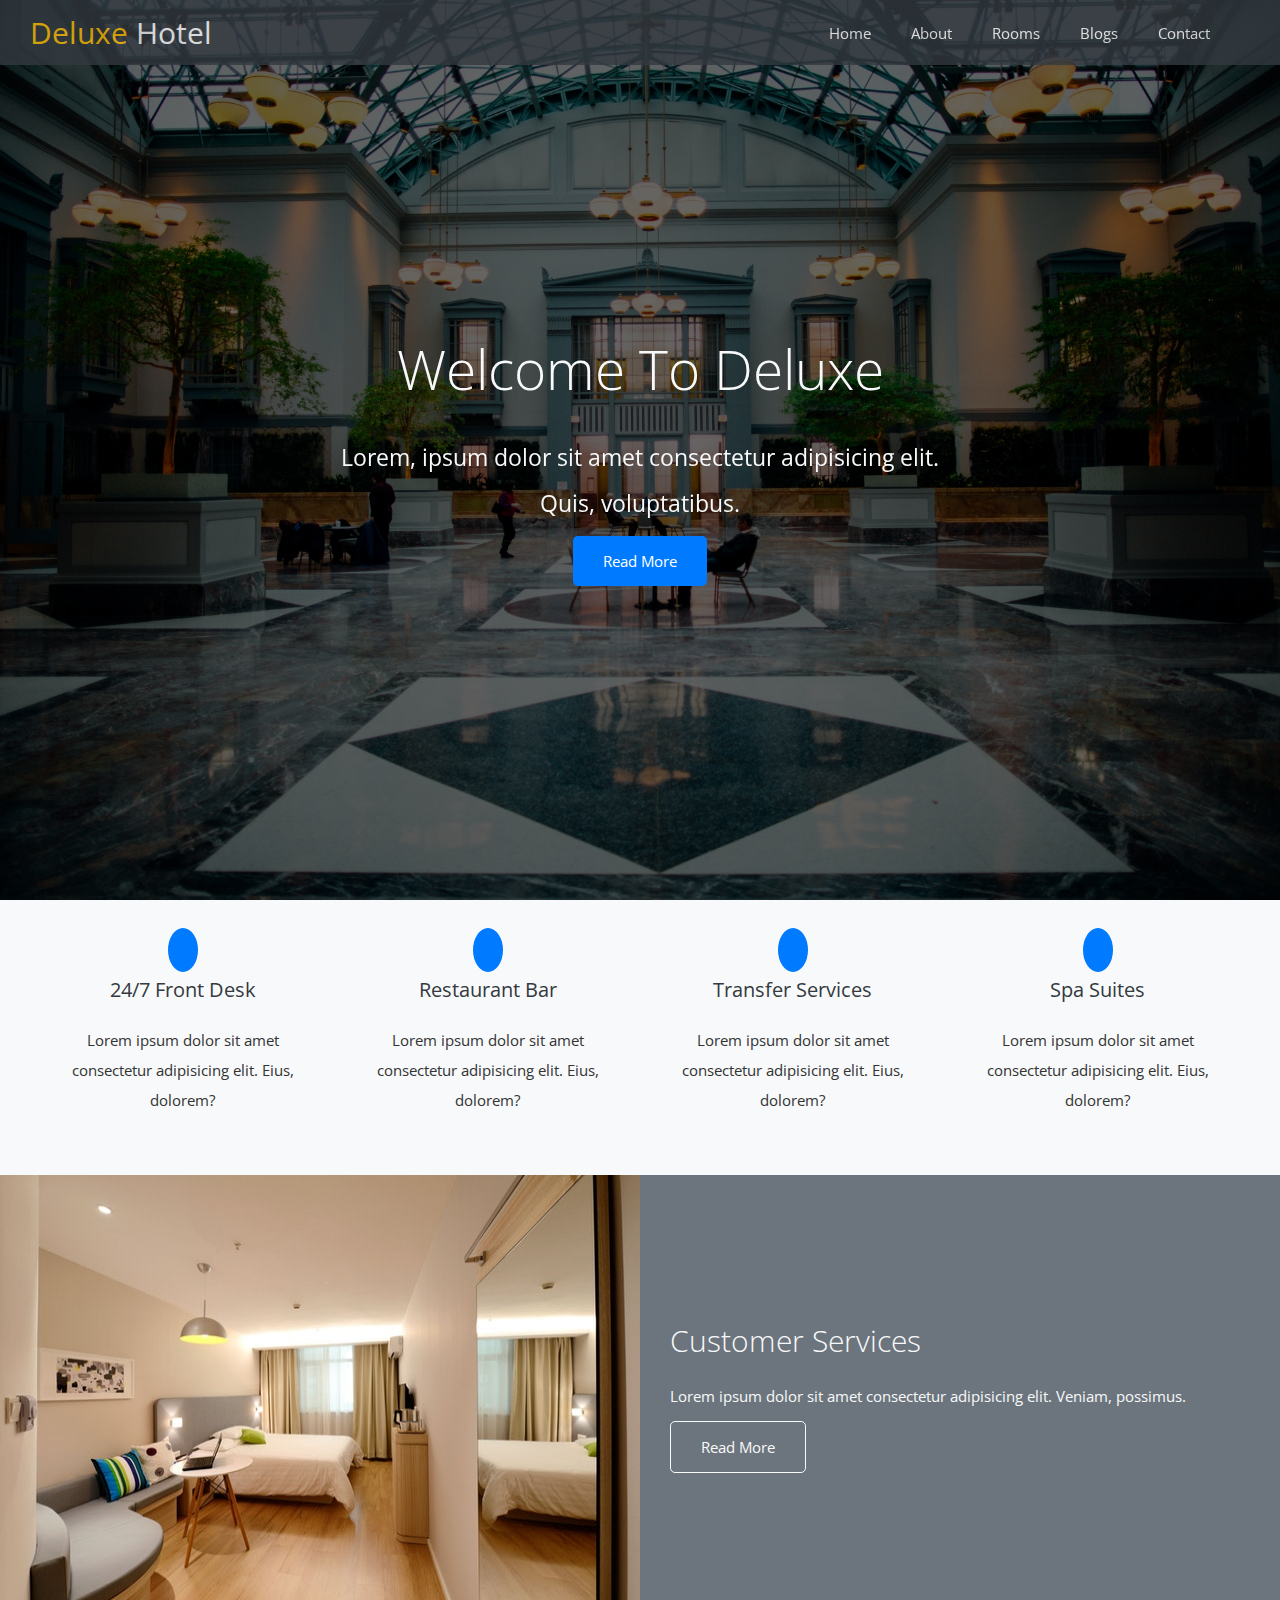
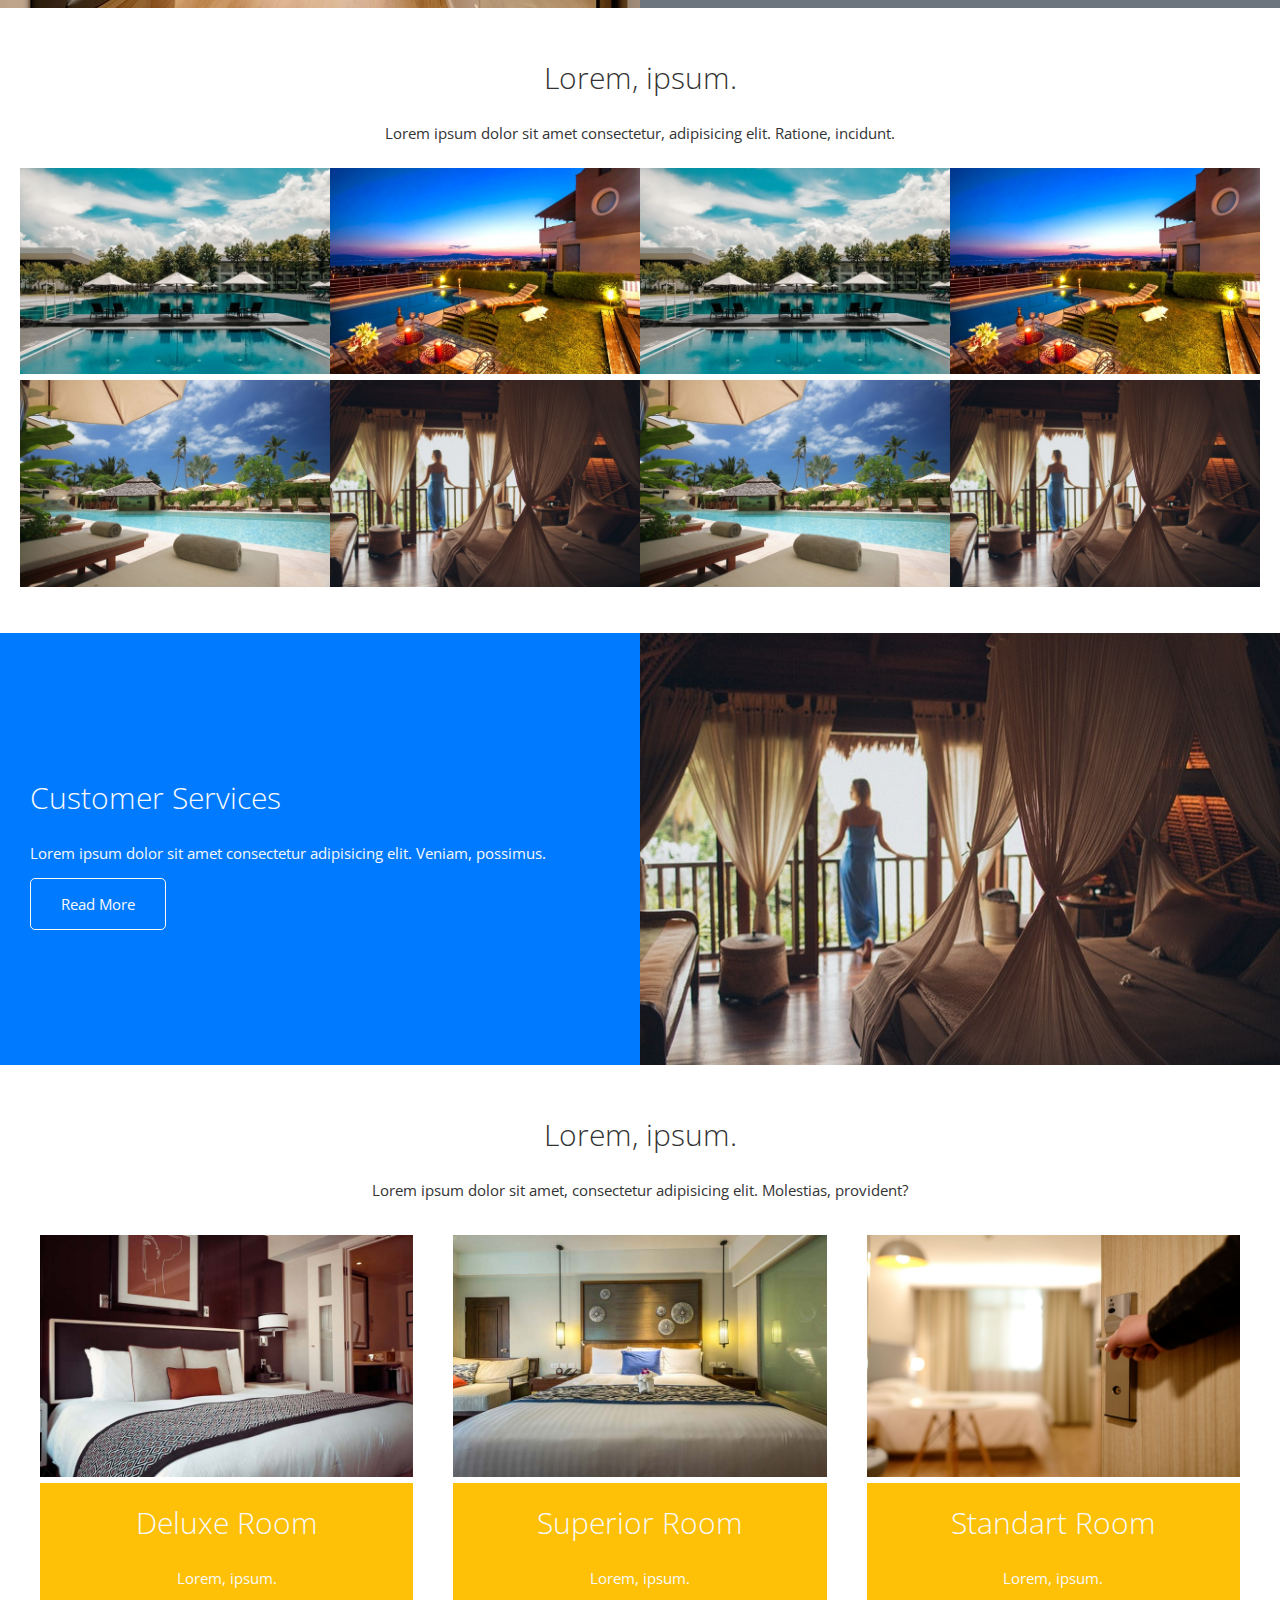
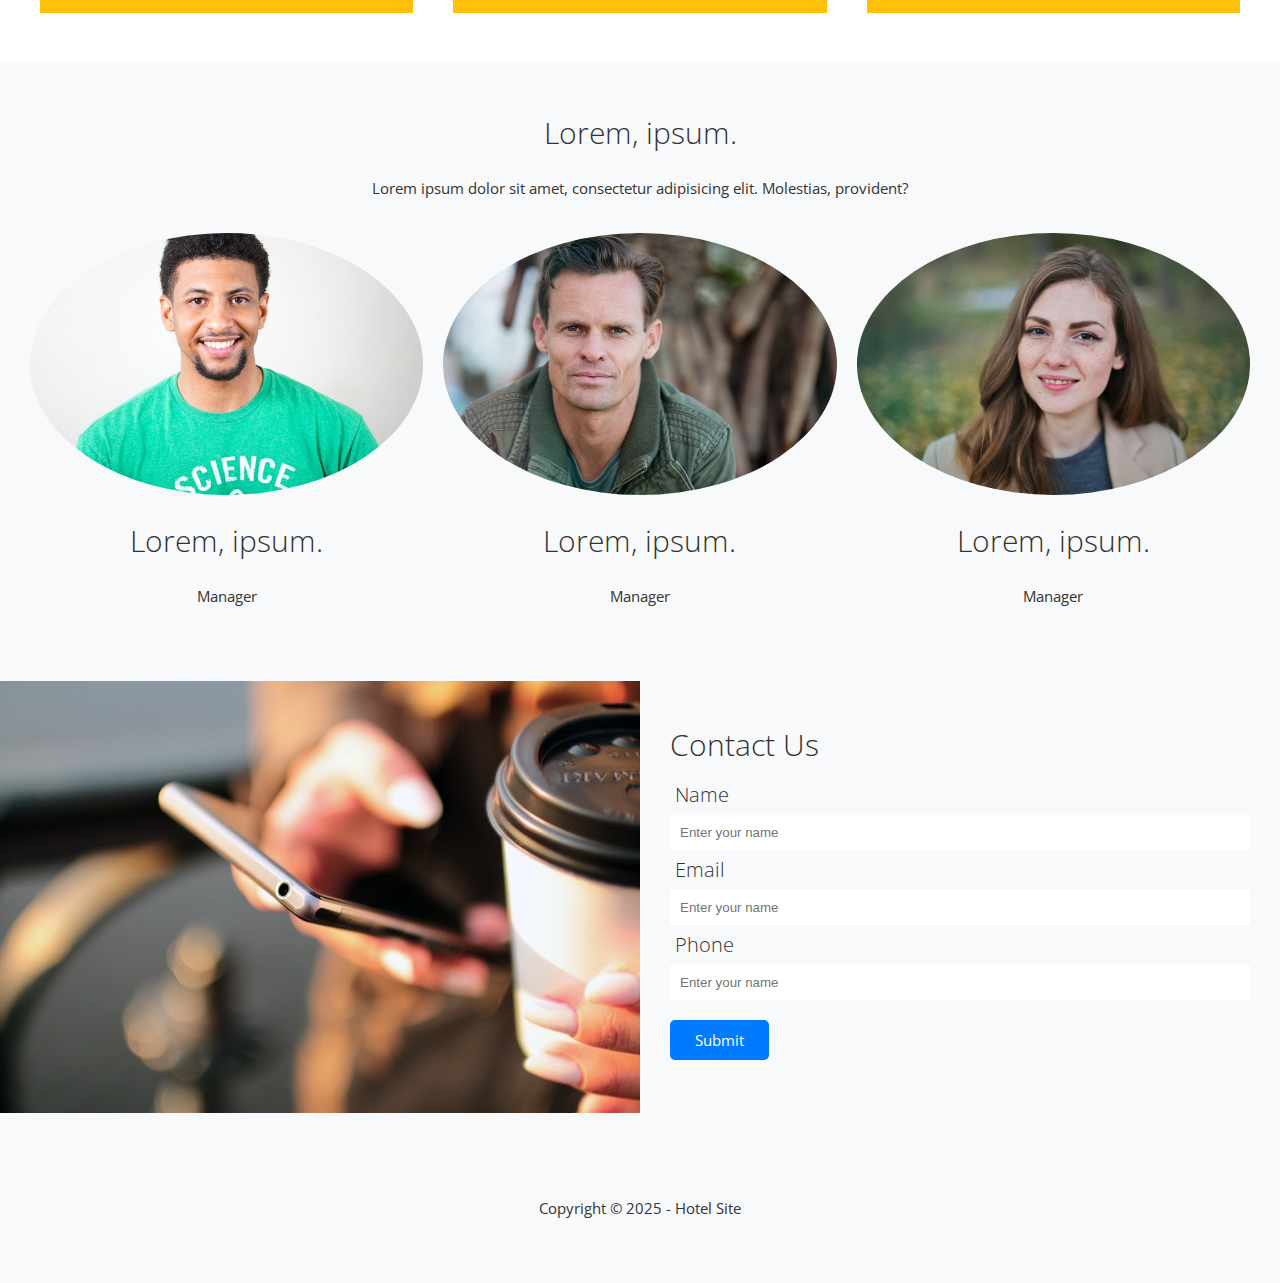
<file: index.html>
<!DOCTYPE html>
<html lang="tr">
<head>
    <meta charset="UTF-8">
    <meta http-equiv="X-UA-Compatible" content="IE=edge">
    <meta name="viewport" content="width=device-width, initial-scale=1.0">
    <link rel="stylesheet" href="./css/style.css">
    <link rel="stylesheet" href="./css/utils.css">
    <link rel="stylesheet" href="https://cdnjs.cloudflare.com/ajax/libs/font-awesome/6.2.0/css/all.min.css" integrity="sha512-xh6O/CkQoPOWDdYTDqeRdPCVd1SpvCA9XXcUnZS2FmJNp1coAFzvtCN9BmamE+4aHK8yyUHUSCcJHgXloTyT2A==" crossorigin="anonymous" referrerpolicy="no-referrer" />
    <link rel="shortcut icon" href="favicon.ico" type="image/x-icon">
    <title>Deluxe Hotel</title>
</head>
<body>
    <header id="home" class="main-header">
        <div class="navbar bg-dark">
            <h1 class="brand text-light">
                <i class="fas fa-hotel text-light"></i>
                <span class="text-warning">Deluxe</span>
                Hotel
            </h1>
            <ul>
                <li><a href="#home">Home</a></li>
                <li><a href="#about">About</a></li>
                <li><a href="#rooms">Rooms</a></li>
                <li><a href="blogs.html">Blogs</a></li>
                <li><a href="#contact">Contact</a></li>
            </ul>
        </div>

        <div class="content text-light">
            <h1>Welcome To Deluxe</h1>
            <p>Lorem, ipsum dolor sit amet consectetur adipisicing elit. Quis, voluptatibus.</p>
            <a href="" class="btn btn-primary"><i class="fas fa-chevron-right"></i> Read More</a>
        </div>
    </header>

    <main>
        <section id="services" class="icons bg-light">
            <div class="flex-items">
                <div>
                    <i class="fas fa-concierge-bell fa-4x"></i>
                    <div>
                        <h3>24/7 Front Desk</h3>
                        <p>
                            Lorem ipsum dolor sit amet consectetur adipisicing elit. Eius, dolorem?
                        </p>
                    </div>
                </div>

                <div>
                    <i class="fas fa-utensils fa-4x"></i>
                    <div>
                        <h3>Restaurant Bar</h3>
                        <p>
                            Lorem ipsum dolor sit amet consectetur adipisicing elit. Eius, dolorem?
                        </p>
                    </div>
                </div>

                <div>
                    <i class="fas fa-bus fa-4x"></i>
                    <div>
                        <h3>Transfer Services</h3>
                        <p>
                            Lorem ipsum dolor sit amet consectetur adipisicing elit. Eius, dolorem?
                        </p>
                    </div>
                </div>

                <div>
                    <i class="fas fa-spa fa-4x"></i>
                    <div>
                        <h3>Spa Suites</h3>
                        <p>
                            Lorem ipsum dolor sit amet consectetur adipisicing elit. Eius, dolorem?
                        </p>
                    </div>
                </div>
            </div>
        </section>

        <section id="about" class="about flex-columns">
            <div class="row">
                <div class="column">
                    <div class="column-1">
                        <img src="img/about1.jpeg" alt="">
                    </div>
                </div>
                <div class="column">
                    <div class="column-2 bg-secondary text-light">
                        <h1>Customer Services</h1>
                        <p>Lorem ipsum dolor sit amet consectetur adipisicing elit. Veniam, possimus.</p>
                        <a href="" class="btn btn-outline-light">Read More</a>
                    </div>
                </div>
            </div>
        </section>

        <section id="gallery" class="section-padding">
            <header class="section-header">
                <h1>Lorem, ipsum.</h1>
                <p>Lorem ipsum dolor sit amet consectetur, adipisicing elit. Ratione, incidunt.</p>
            </header>
            <div class="row">
                <div class="column">
                    <img src="img/1.jpeg" alt="">
                    <img src="img/2.jpeg" alt="">
                </div>
                <div class="column">
                    <img src="img/3.jpeg" alt="">
                    <img src="img/4.jpeg" alt="">
                </div>
                <div class="column">
                    <img src="img/1.jpeg" alt="">
                    <img src="img/2.jpeg" alt="">
                </div>
                <div class="column">
                    <img src="img/3.jpeg" alt="">
                    <img src="img/4.jpeg" alt="">
                </div>
            </div>
        </section>

        <section id="about" class="about flex-columns">
            <div class="row">
                <div class="column">
                    <div class="column-2 bg-primary text-light">
                        <h1>Customer Services</h1>
                        <p>Lorem ipsum dolor sit amet consectetur adipisicing elit. Veniam, possimus.</p>
                        <a href="" class="btn btn-outline-light">Read More</a>
                    </div>
                </div>
                <div class="column">
                    <div class="column-1">
                        <img src="img/about2.jpeg" alt="">
                    </div>
                </div>
            </div>
        </section>

        <section id="rooms" class="rooms section-padding">
            <header class="section-header">
                <h1>Lorem, ipsum.</h1>
                <p>Lorem ipsum dolor sit amet, consectetur adipisicing elit. Molestias, provident?</p>
            </header>
            <div class="flex-items">
                <div class="card">
                    <img src="img/room1.jpeg" alt="">
                    <div class="card-body bg-warning">
                        <h2>Deluxe Room</h2>
                        <p>Lorem, ipsum.</p>
                    </div>
                </div>
                <div class="card">
                    <img src="img/room2.jpeg" alt="">
                    <div class="card-body bg-warning">
                        <h2>Superior Room</h2>
                        <p>Lorem, ipsum.</p>
                    </div>
                </div>
                <div class="card">
                    <img src="img/room3.jpeg" alt="">
                    <div class="card-body bg-warning">
                        <h2>Standart Room</h2>
                        <p>Lorem, ipsum.</p>
                    </div>
                </div>
            </div>
        </section>

        <section id="teams" class="section-padding bg-light">
            <header class="section-header">
                <h1>Lorem, ipsum.</h1>
                <p>Lorem ipsum dolor sit amet, consectetur adipisicing elit. Molestias, provident?</p>
            </header>
            <div class="flex-items">
                <div class="teams-card">
                    <img src="img/p1.jpeg" alt="">
                    <div>
                        <h2>Lorem, ipsum.</h2>
                        <p>Manager</p>
                    </div>
                </div>
                <div class="teams-card">
                    <img src="img/p2.jpeg" alt="">
                    <div>
                        <h2>Lorem, ipsum.</h2>
                        <p>Manager</p>
                    </div>
                </div>
                <div class="teams-card">
                    <img src="img/p3.jpeg" alt="">
                    <div>
                        <h2>Lorem, ipsum.</h2>
                        <p>Manager</p>
                    </div>
                </div>
            </div>
        </section>

        <section id="contact" class="contact flex-columns">
            <div class="row">
                <div class="column">
                    <div class="column-1">
                        <img src="img/contact.jpeg" alt="">
                    </div>
                </div>
                <div class="column">
                    <div class="column-2 bg-light">
                        <h1>Contact Us</h1>
                        <form action="" class="contact-form">
                            <label for="name">Name</label>
                            <input type="text" name="" id=""    placeholder="Enter your name">
                            
                            <label for="email">Email</label>
                            <input type="email" name="" id=""   placeholder="Enter your name">

                            <label for="phone">Phone</label>
                            <input type="number" name="" id=""  placeholder="Enter your name">

                            <a href="" class="btn btn-primary">Submit</a>
                        </form>
                    </div>
                </div>
            </div>
        </section>
    </main>

    <footer id="footer" class="footer bg-light">
        <div class="social text-danger">
            <i class="fa-brands fa-facebook fa-3x"></i>
            <i class="fa-brands fa-twitter fa-3x"></i>
            <i class="fa-brands fa-youtube fa-3x"></i>
            <i class="fa-brands fa-linkedin fa-3x"></i>
        </div>
        <p>Copyright © 2025 - Hotel Site</p>
    </footer>
</body>
</html>
</file>
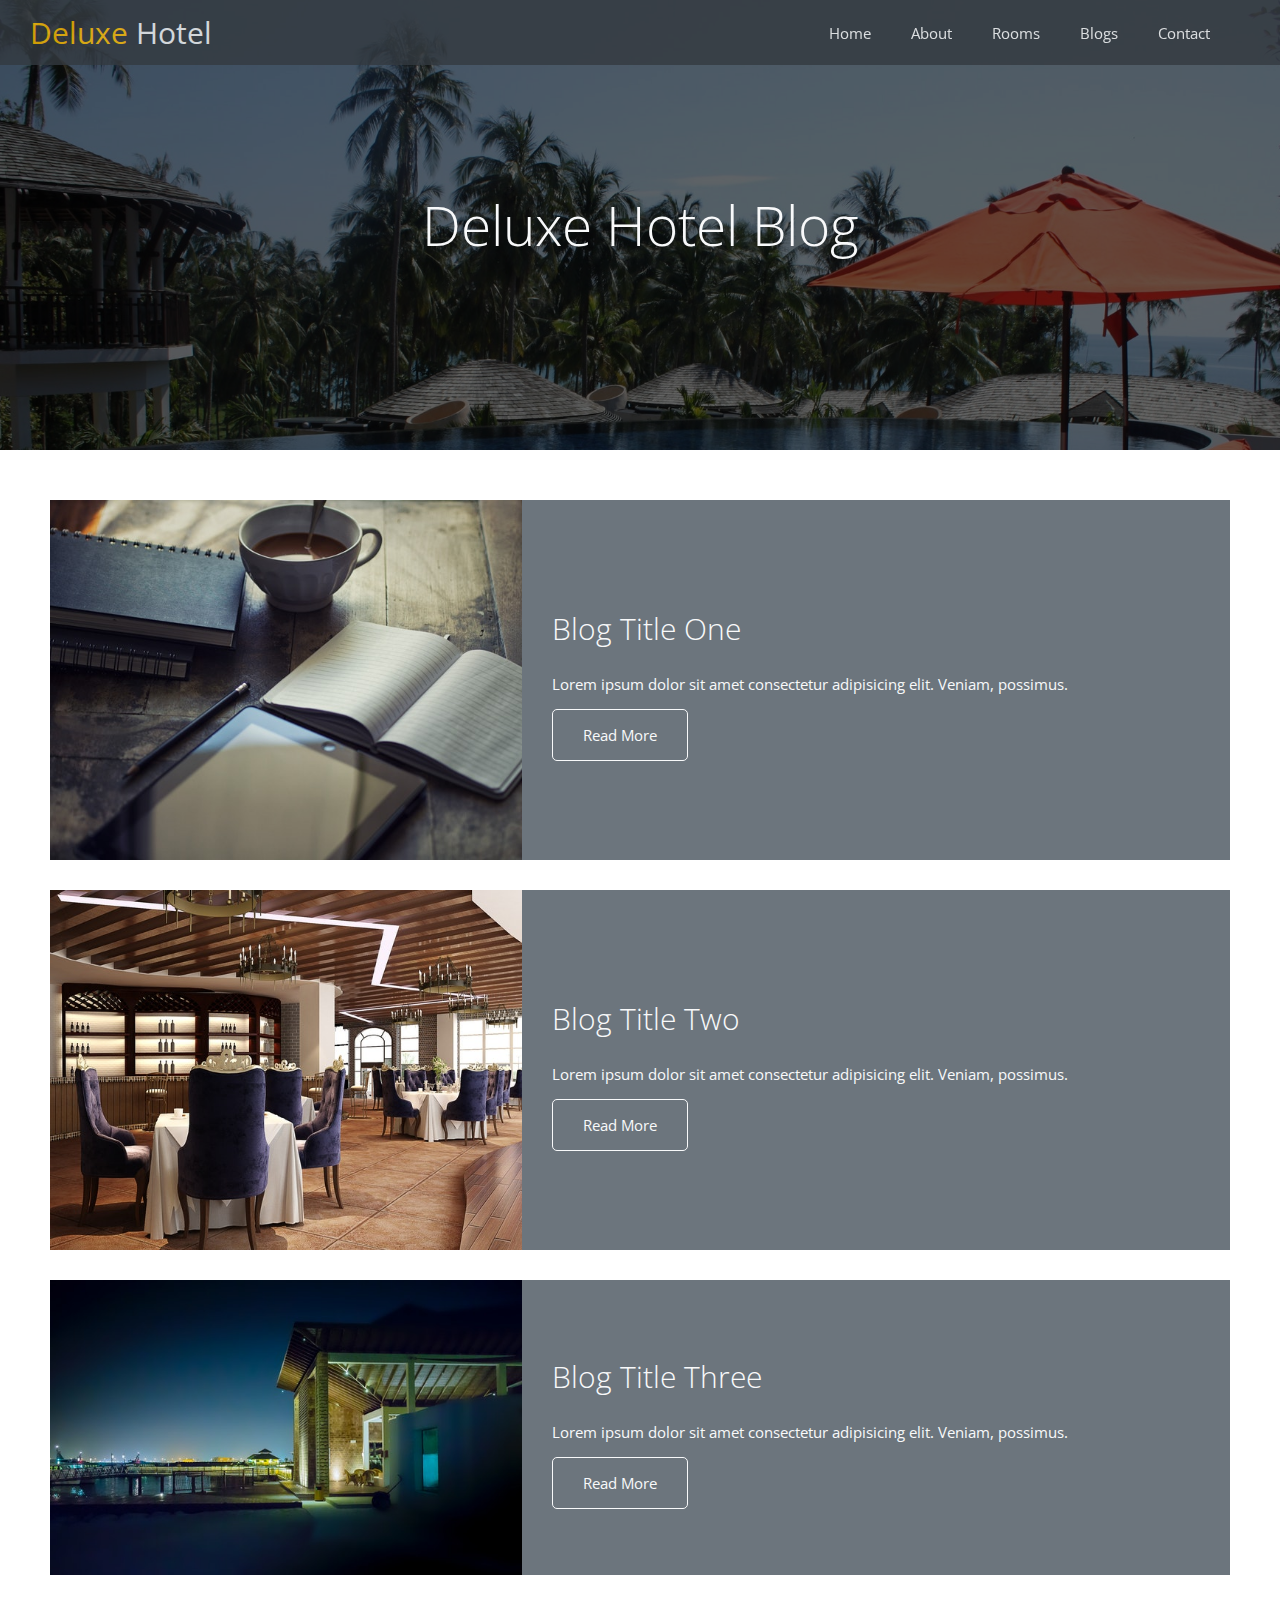
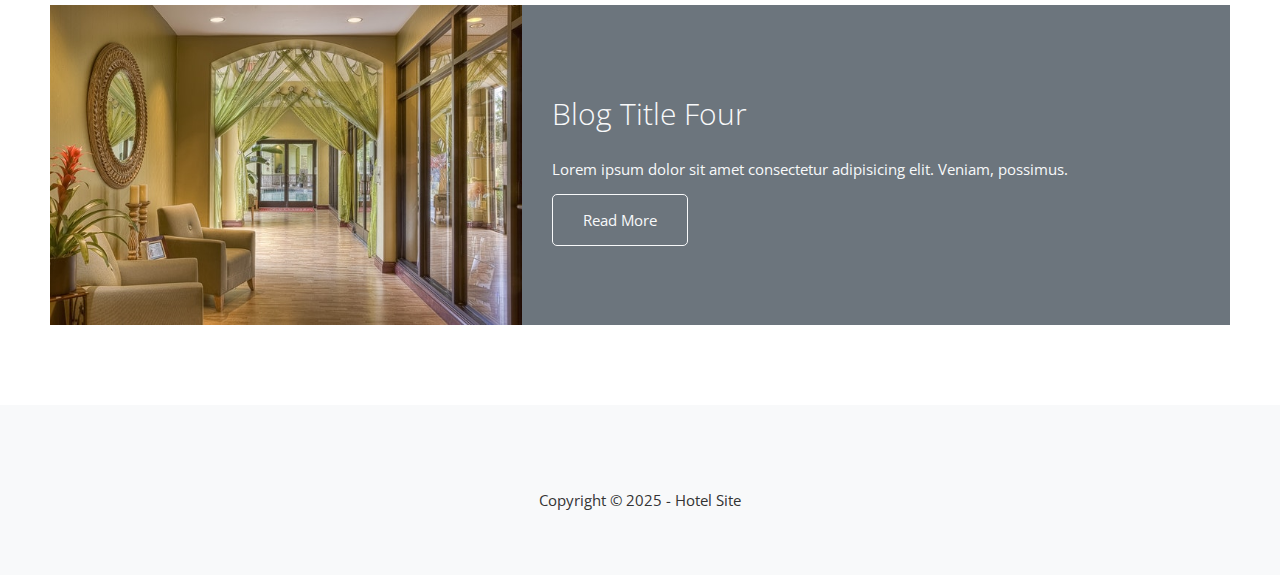
<file: blogs.html>
<!DOCTYPE html>
<html lang="tr">
<head>
    <meta charset="UTF-8">
    <meta http-equiv="X-UA-Compatible" content="IE=edge">
    <meta name="viewport" content="width=device-width, initial-scale=1.0">
    <link rel="stylesheet" href="./css/style.css">
    <link rel="stylesheet" href="./css/utils.css">
    <link rel="stylesheet" href="https://cdnjs.cloudflare.com/ajax/libs/font-awesome/6.2.0/css/all.min.css" integrity="sha512-xh6O/CkQoPOWDdYTDqeRdPCVd1SpvCA9XXcUnZS2FmJNp1coAFzvtCN9BmamE+4aHK8yyUHUSCcJHgXloTyT2A==" crossorigin="anonymous" referrerpolicy="no-referrer" />
    <link rel="shortcut icon" href="favicon.ico" type="image/x-icon">
    <title>Deluxe Hotel</title>
</head>
<body>
    <header id="home" class="blog">
        <div class="navbar bg-dark">
            <h1 class="brand text-light">
                <i class="fas fa-hotel text-light"></i>
                <span class="text-warning">Deluxe</span>
                Hotel
            </h1>
            <ul>
                <li><a href="index.html#home">Home</a></li>
                <li><a href="index.html#about">About</a></li>
                <li><a href="index.html#rooms">Rooms</a></li>
                <li><a href="blogs.html#articles">Blogs</a></li>
                <li><a href="index.html#contact">Contact</a></li>
            </ul>
        </div>

        <div class="content text-light">
            <h1>Deluxe Hotel Blog</h1>
        </div>
    </header>

    <main>
        <section id="articles" class="articles flex-columns">
            <div class="row">
                <div class="column">
                    <div class="column-1">
                        <img src="img/blog-1.jpeg" alt="">
                    </div>
                </div>
                <div class="column">
                    <div class="column-2 bg-secondary text-light">
                        <h1>Blog Title One</h1>
                        <p>Lorem ipsum dolor sit amet consectetur adipisicing elit. Veniam, possimus.</p>
                        <a href="" class="btn btn-outline-light">Read More</a>
                    </div>
                </div>
            </div>

            <div class="row">
                <div class="column">
                    <div class="column-1">
                        <img src="img/blog-2.jpeg" alt="">
                    </div>
                </div>
                <div class="column">
                    <div class="column-2 bg-secondary text-light">
                        <h1>Blog Title Two</h1>
                        <p>Lorem ipsum dolor sit amet consectetur adipisicing elit. Veniam, possimus.</p>
                        <a href="" class="btn btn-outline-light">Read More</a>
                    </div>
                </div>
            </div>

            <div class="row">
                <div class="column">
                    <div class="column-1">
                        <img src="img/blog-3.jpeg" alt="">
                    </div>
                </div>
                <div class="column">
                    <div class="column-2 bg-secondary text-light">
                        <h1>Blog Title Three</h1>
                        <p>Lorem ipsum dolor sit amet consectetur adipisicing elit. Veniam, possimus.</p>
                        <a href="" class="btn btn-outline-light">Read More</a>
                    </div>
                </div>
            </div>

            <div class="row">
                <div class="column">
                    <div class="column-1">
                        <img src="img/blog-4.jpeg" alt="">
                    </div>
                </div>
                <div class="column">
                    <div class="column-2 bg-secondary text-light">
                        <h1>Blog Title Four</h1>
                        <p>Lorem ipsum dolor sit amet consectetur adipisicing elit. Veniam, possimus.</p>
                        <a href="" class="btn btn-outline-light">Read More</a>
                    </div>
                </div>
            </div>
        </section>
    </main>



    <footer id="footer" class="footer bg-light">
        <div class="social text-danger">
            <i class="fa-brands fa-facebook fa-3x"></i>
            <i class="fa-brands fa-twitter fa-3x"></i>
            <i class="fa-brands fa-youtube fa-3x"></i>
            <i class="fa-brands fa-linkedin fa-3x"></i>
        </div>
        <p>Copyright © 2025 - Hotel Site</p>
    </footer>
    
</body>
</html>
</file>
<file: css/style.css>
@import url('https://fonts.googleapis.com/css2?family=Open+Sans:wght@300;400;700&display=swap');
@import url('./utils.css');


*{
    box-sizing: border-box;
    margin: 0;
    padding: 0;
}

html{
    font-size: 62.5%;
    scroll-behavior: smooth;
}

body{
    font-family: 'Open Sans', sans-serif;
    background-color: #fff;
    color: #333;
    line-height: 2;
}

ul, a{
    list-style: none;
    text-decoration: none;
    display: flex;
    color: #fff;
    padding: 1rem 2rem;
    font-size: 1.5rem;
}

h1, h2{
    font-weight: 300;
    font-size: 3rem;
}

p{
    font-size: 1.5rem;
    margin: 1rem 0;
}

img{
    width: 100%;
}

.text-center{
    text-align: center;
}

.navbar{
    display: flex;
    justify-content: space-between;
    opacity: 0.8;
    padding: 0 3rem;
    align-items: center;
    width: 100%;
    height: 6.5rem;
    top:0;
    position: fixed;
}

.navbar .brand{
    font-weight: 400;
}

.navbar h1{
    font-size: 3rem;
}

.content h1{
    font-size: 5.5rem;
}

.main-header{
    z-index: 4;
}

#home .content h1{
    z-index: 3;
}

li:hover{
    border-bottom: .2rem solid var(--warning);
}

.main-header{
    background-image: url(../img/bg-1.jpeg);
    background-attachment: fixed;
    background-repeat: no-repeat;
    background-size: cover;
    background-position:center;
    height: 100vh;
    color: #fff;
    position: relative;
}

.blog{
    background-image: url('../img/bg-2.jpeg');
    height: 50vh;
    background-attachment: fixed;
    background-repeat: no-repeat;
    background-size: cover;
    background-position: center bottom;
}

.blog::before{
    height: 50vh;
    content: "";
    width: 100%;
    height: 50vh;
    top:0;
    left:0;
    position: absolute;
    background: rgba(0, 0, 0, 0.6);
}

.main-header::before{
    content: "";
    width: 100%;
    height: 100vh;
    top:0;
    left:0;
    position: absolute;
    background: rgba(0, 0, 0, 0.6);
}

.main-header *, .blog *{
    z-index: 4;
}

.blog .content{
    display: flex;
    flex-direction: column;
    justify-content: center;
    align-items: center;
    width: 100%;
    height: 50vh;
    text-align: center;
}

.content{
    display: flex;
    flex-direction: column;
    justify-content: center;
    align-items: center;
    width: 100%;
    height: 100vh;
    text-align: center;
}

.content p{
    font-size: 2.3rem;
    max-width: 60rem;
}

.icons{
    padding: 3rem;
    text-align: center;
}

.icons i{
    background-color: var(--primary);
    border-radius: 50%;
    padding: 1.5rem;
    color:var(--light);
}

.icons h3 {
    font-weight: 400;
    margin-bottom: 15px;
    font-size: 2rem;
    color: var(--dark);
}

.flex-items{
    display: flex;
    justify-items: center;
    align-items: center;
    height: 100%;
}

.flex-items div{
    padding: 1rem;
}

.flex-columns img{
    width: 100%;
    height: 100%;
}

.flex-columns .row{
    display: flex;
    flex-direction: row;
    flex-wrap: wrap;
    width: 100%;
}

.flex-columns .column .column-1{
    height: 100%;
}

.flex-columns .column{
    flex:1;
}

.flex-columns .column .column-2{
    height: 100%;
    display: flex;
    flex-direction: column;
    justify-content: center;
    align-items: flex-start;
    padding: 3rem;
}

.section-padding{
    padding: 2rem 2rem 4rem;
}

.section-header{
    text-align: center;
    margin: 2rem 0;
}

#gallery .row{
    display: flex;
    flex-direction: row;
    flex-wrap: wrap;
}

#gallery .row .column{
    flex:1;
}

.card{
    color:var(--light);
    text-align: center;
    margin: 0 1rem;
}

.teams-card{
    text-align: center;
}

.teams-card img{
    border-radius: 50%;
}

.contact label{
    font-size: 2rem;
    font-weight: 300;
    margin: .5rem;
}

.contact input{
    width: 100%;
    padding: 1rem;
    border: 0;
}

.contact .btn{
    margin: 2rem 0;
    padding: .5rem 2.5rem;
}

.footer{
    padding: 5rem;
    text-align: center;
}

.footer i{
    margin: 0 1rem;
}

.footer p{
    font-size: 1.5rem;
}

.articles{
    padding: 5rem;
}

.articles .column{
    margin-bottom: 3rem;
}

.articles .column:nth-child(odd){
    flex:2;
}

.articles .column:nth-child(even){
    flex: 3;
}



@media (max-width:768px){
    .navbar{
        flex-direction: column;
        height: 12.5rem;
    }

    .navbar li{
        margin: 0 -1rem;
    }

    .flex-items, .flex-columns .row{
        flex-direction: column;
    }

    #gallery .row .column{
        flex:50%;
    }

    .teams-card img{
        width: 70%;
    }

    .blog .content h1{
        height: 50%;
    }

    .articles .column{
        margin-bottom: 0;
    }

    .articles .row{
        margin-bottom: 1rem;
    }
}
</file>
<file: css/utils.css>
:root{
    --white: #fff;
    --primary: #007bff;
    --secondary: #6c757d;
    --danger: #dc3545;
    --success: #28a745;
    --warning: #ffc107;
    --info: #17a2b8;
    --dark: #343a40;
    --light: #f8f9fa;
}
/* text color */
.text-primary {color:var(--primary);}

.text-sucondary {color: var(--secondary);}

.text-danger {color: var(--danger);}

.text-success {color: var(--success);}

.text-warning {color: var(--warning);}

.text-info {color:var(--info);}

.text-dark {color: var(--dark);}

.text-light {color: var(--light);}

/* bg-colors */
.bg-primary {background-color:var(--primary);}

.bg-secondary {background-color: var(--secondary);}

.bg-danger {background-color: var(--danger);}

.bg-success {background-color: var(--success);}

.bg-warning {background-color: var(--warning);}

.bg-info {background-color:var(--info);}

.bg-dark {background-color: var(--dark);}

.bg-light {background-color: var(--light);}

/* buttons */

.btn{
    cursor: pointer;
    display: inline-block;
    padding: 10px 30px;
    border: none;
    border-radius: 5px;
}

.btn:hover{
    opacity: 0.9;
}

.btn-primary{
    color: var(--white);
    background-color: var(--primary);
}

.btn-secondary{
    color: var(--white);
    background-color: var(--secondary);
}

.btn-danger{
    color: var(--white);
    background-color: var(--danger);
}

.btn-success{
    color: var(--white);
    background-color: var(--success);
}

.btn-warning{
    color: var(--white);
    background-color: var(--warning);
}

.btn-info{
    color: var(--white);
    background-color: var(--info);
}

.btn-dark{
    color: var(--white);
    background-color: var(--dark);
}

.btn-outline-primary{
    background: transparent;
    border: 1px solid var(--primary);
    color:var(--dark)
}

.btn-outline-primary:hover{
    background:var(--primary);
    border: 1px solid var(--primary);
    color:var(--white)
}

.btn-outline-light{
    background:transparent;
    border: 1px solid var(--light);
    color:var(--light)
}

/* flex-items */
/* flex grid */
</file>
